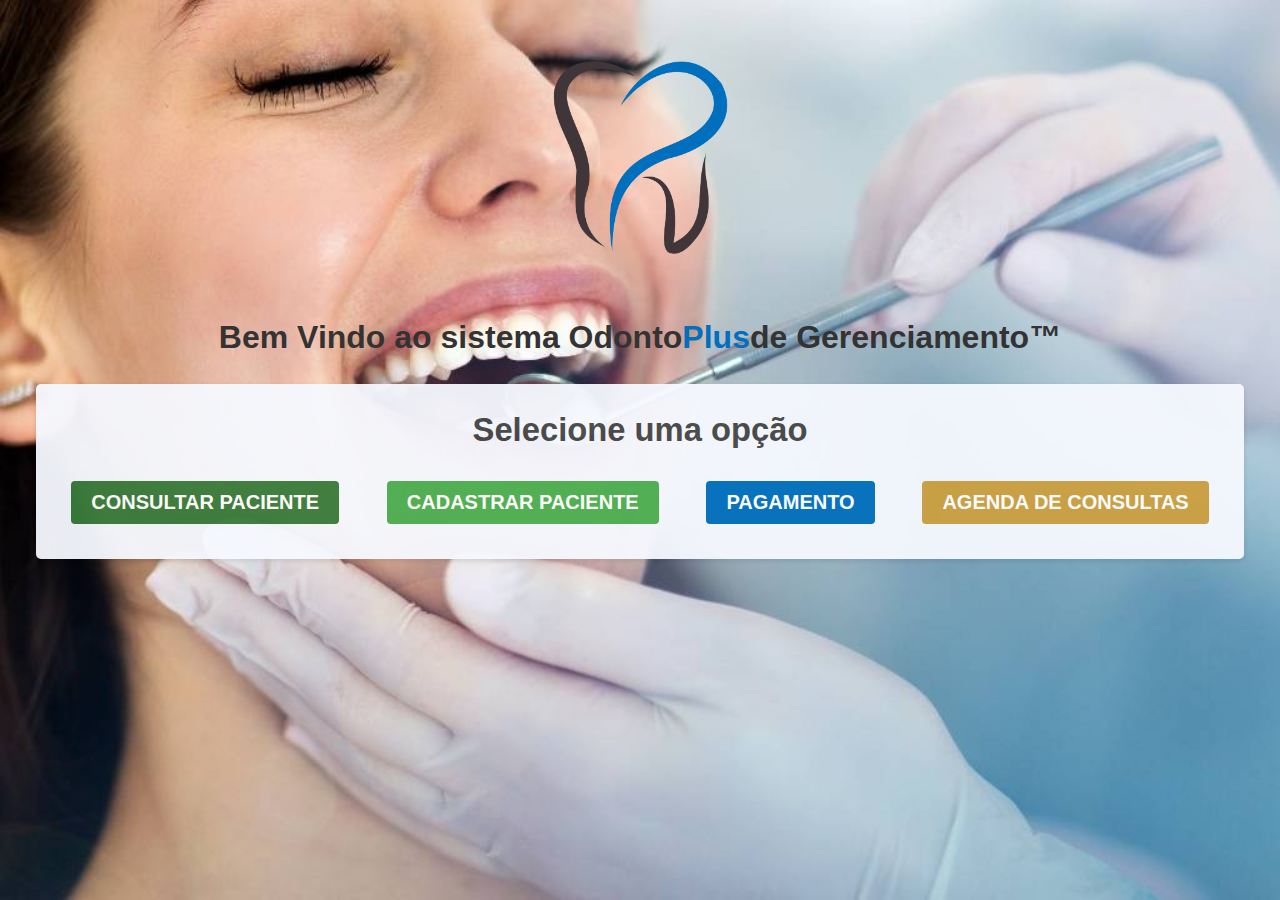
<file: index.html>
<!DOCTYPE html>
<html lang="pt-br">
<head>
    <meta charset="UTF-8">
    <title>OdontoPlus Homepage</title>
    <link rel="stylesheet" href="style.css" />
    <script>
        function checkFields() {
            var text1 = document.getElementById("text1").value;
            var text2 = document.getElementById("text2").value;

            if (text1 === '' || text2 === '') {
                alert("Preencha os campos Nome e CPF");
            } else {
                redirectToPage2(); //vai para a tela logado.html aqui ussei o // para bugar o script, dentro do script melhor usar // p comentar
            }
        }

        function redirectToPage1() {
            window.location.href = "app.html";
        }

        function redirectToPage2() {
            window.location.href = "logado.html";
        }

        function redirectToPage3() {
            window.location.href = "cadastro.html";
        }

        function redirectToPage4() {
            window.location.href = "pagamento.html";
        }    
         
        function redirectToPage5() {
            window.location.href = "consultar.html";
        }   

        function redirectToPage6() {
            window.location.href = "index.html";
        }  

        function redirectToPage7() {
            window.location.href = "pagconfirmado.html";
        }  

        function redirectToPage8() {
            window.location.href = "calen.html";
        }  

        function redirectToPage9() {
            window.location.href = "cadcon.html";
        } 

    </script>  <!--Aqui nÃ£o usei div pq era mais facil amarrar direto no script-->
</head>
<body>
    <header>
        <div class="logo">
             <a href="index.html" title="OdontoPlus - Homepage"><img src="logo.png" alt="Logo" width="250"></a>
        </div>
    </header>

    <h1 class="subtitulo">Bem Vindo ao sistema Odonto<span style="color: rgb(1, 111, 189);">Plus</span> de Gerenciamento™</h1>
    <br>
    <div class="main-container">
        <div class="container-home">
            <h3 style="color: #464646;">Selecione uma opção</h3>
            <button onclick="redirectToPage5()" style="background-color:#397c3b ;">CONSULTAR PACIENTE</button>
            <button onclick="redirectToPage3()">CADASTRAR PACIENTE</button>
            <button onclick="redirectToPage4()" style="background-color: rgb(1, 111, 189);">PAGAMENTO</button>
            <button onclick="redirectToPage8()" style="background-color: rgb(205, 160, 63);">AGENDA DE CONSULTAS</button>
        </div>
    </div>
</body>
</html>
</file>
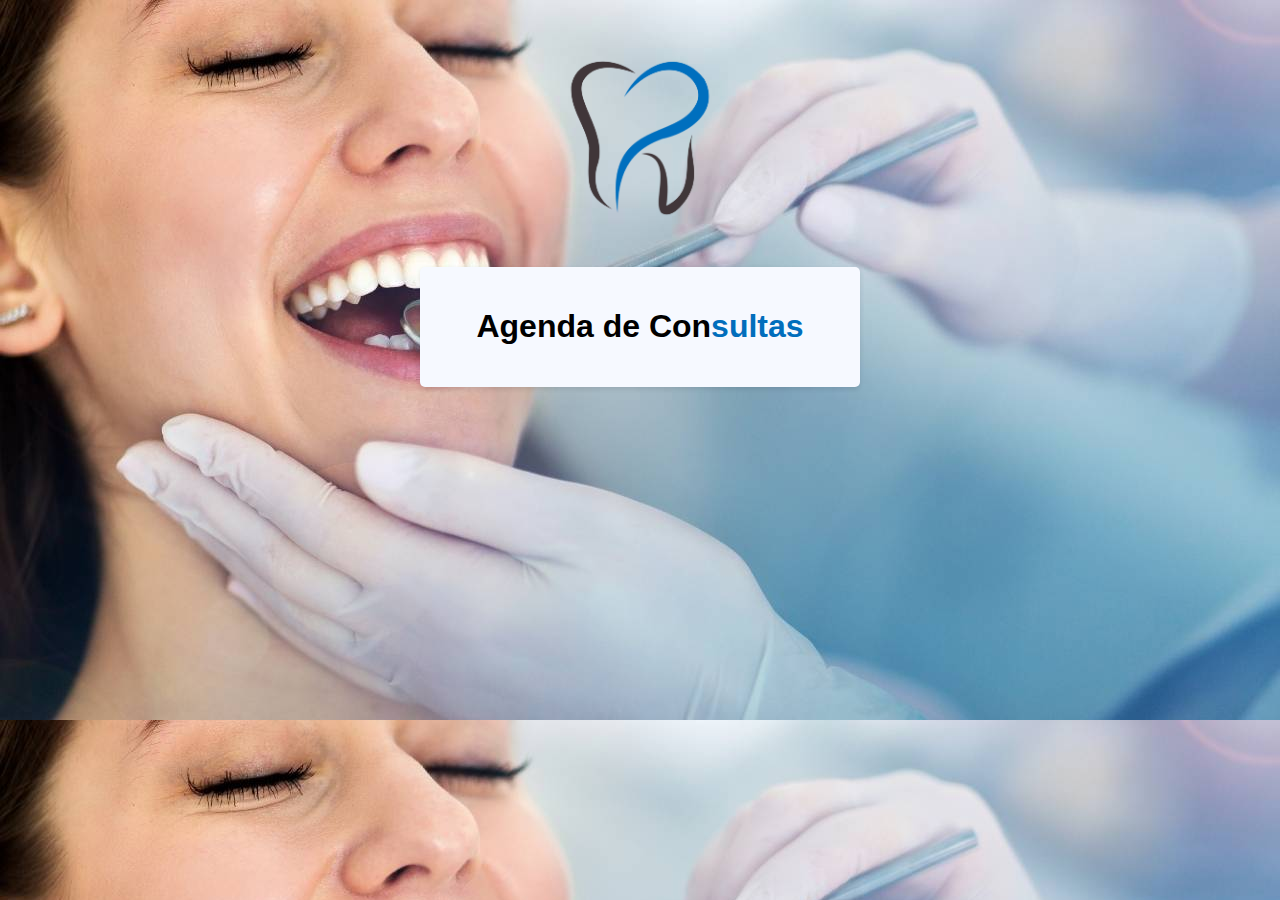
<file: agendaconsultas.html>
<!DOCTYPE html>
<html lang="pt-br">
<head>
    <meta charset="UTF-8">
    <meta name="viewport" content="width=device-width, initial-scale=1.0">
    <style>
        body {
            font-family: Arial, sans-serif;
            background-size: cover;
            text-align: center;
            padding-top: 5px;
        }

        .container {
        max-width: 400px;
        margin: 0 auto;
        background-color: #f6f9ff;
        padding: 20px;
        border-radius: 5px;
        box-shadow: 0 2px 5px rgba(0, 0, 0, 0.1);
        }

    </style>
    <title>Agenda de Consultas OndontoPlus</title>
</head>
<body background="fundo.jpg">
    <div class="logo-container">
        <a href="index.html" title="OdontoPlus - Homepage">
           <img src="logo.png" alt="Logo" width="250">
       </a>
   </div>
   <div class="container">
        <h1>Agenda de Con<span style="color: #016ebc;">sultas</span></h1>
   </div>

</body>
</html>
</file>
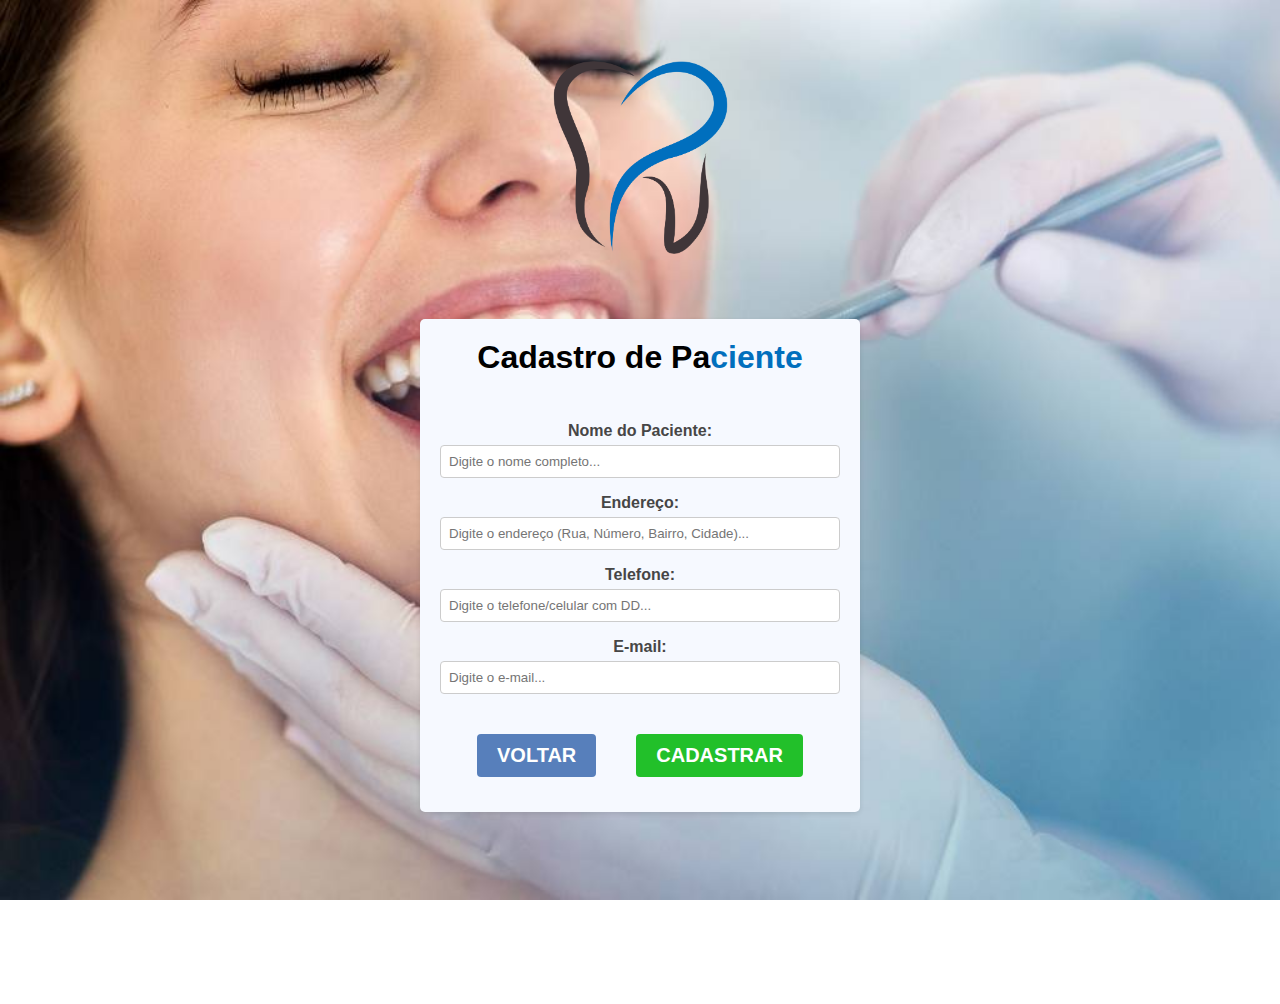
<file: cadastro.html>
<!DOCTYPE html>
<html lang="pt-br">
<head>
    <meta charset="UTF-8">
    <meta name="viewport" content="width=device-width, initial-scale=1.0">
    <title>Cadastro - OdontoPlus</title>
    <link rel="stylesheet" href="style.css" />
    <script>
      function checkFields() {
          var text1 = document.getElementById("text1").value;
          var text2 = document.getElementById("text2").value;

          if (text1 === '' || text2 === '') {
              alert("Preencha os campos Nome e CPF");
          } else {
              redirectToPage2(); //vai para a tela logado.html aqui ussei o // para bugar o script, dentro do script melhor usar // p comentar
          }
      }

      function redirectToPage1() {
          window.location.href = "app.html";
      }

      function redirectToPage2() {
          window.location.href = "logado.html";
      }

      function redirectToPage3() {
          window.location.href = "cadastro.html";
      }

      function redirectToPage4() {
          window.location.href = "pagamento.html";
      }    
       
      function redirectToPage5() {
          window.location.href = "consultar.html";
      }   

      function redirectToPage6() {
          window.location.href = "index.html";
      }  

      function redirectToPage7() {
          window.location.href = "pagconfirmado.html";
      }  

      function redirectToPage8() {
          window.location.href = "calen.html";
      }  

      function redirectToPage9() {
          window.location.href = "cadcon.html";
      } 

  </script>  <!--Aqui nÃ£o usei div pq era mais facil amarrar direto no script-->
</head>
<body>
    <header>
        <div class="logo">
             <a href="index.html" title="OdontoPlus - Homepage"><img src="logo.png" alt="Logo" width="250"></a>
        </div>
    </header>

    <div class="main-container">
        <div class="container-cadastro">
            <h1>Cadastro de Pa<span style="color: #016fbd;">ciente</span></h1>

            <form action="cadcon.html">
              <div class="form-group">
                <label for="nome">Nome do Paciente:</label>
                <input type="text" id="nome" name="nome" required placeholder="Digite o nome completo..." >
              </div>
        
              <div class="form-group">
                <label for="endereco">Endereço:</label>
                <input type="text" id="endereco" name="endereco" required placeholder="Digite o endereço (Rua, Número, Bairro, Cidade)...">
              </div>
        
              <div class="form-group">
                <label for="telefone">Telefone:</label>
                <input type="text" id="telefone" name="telefone" required placeholder="Digite o telefone/celular com DD...">
              </div>
        
              <div class="form-group">
                <label for="email">E-mail:</label>
                <input type="email" id="email" name="email" required placeholder="Digite o e-mail...">
              </div> 
            </form>

            <div class="botoes-cadastro">
                <div>
                    <a href="index.html"><button style="background-color: rgb(87, 127, 187);" onclick="redirectToPage6()">VOLTAR</button> </a>
                </div>  
                <div>
                    <a href="cadcon.html"><button style="background-color: rgb(34, 192, 42);" onclick="redirectToPage9()">CADASTRAR</button> </a>
                </div>
            </div>
        </div>
    </div>
</body>
</html>
</file>
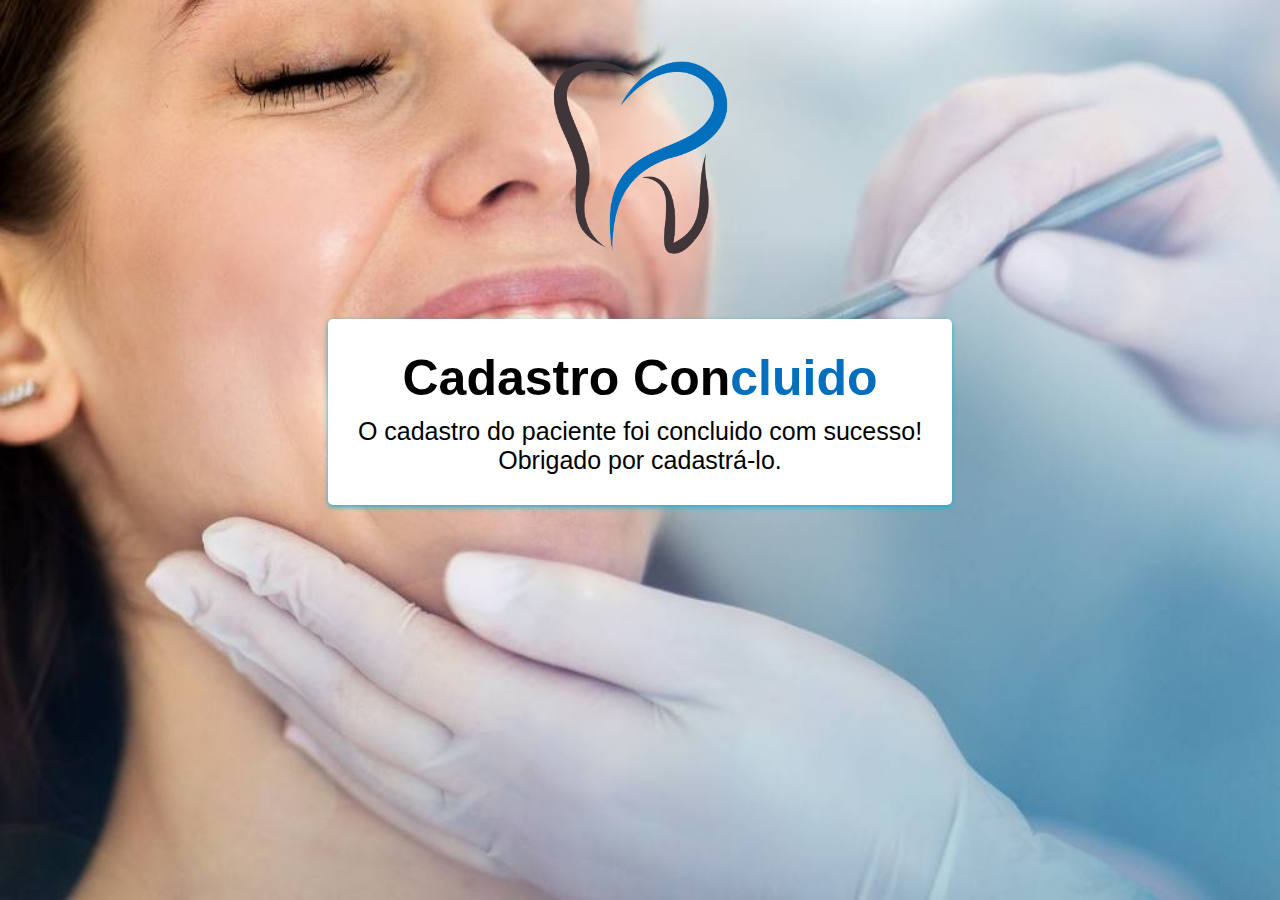
<file: cadcon.html>
<!DOCTYPE html>
<html lang="pt-br">
<head>

  <meta charset="UTF-8" />
  <link rel="stylesheet" href="style.css" />
  <title>Cadastro Concluido</title>

  <link rel="stylesheet" href="style.css" />
  <title>Cadastro Concluido</title>

  <script>
    setTimeout(function() {
      window.location.href = "index.html";
    }, 3000); // Redireciona para a página inicial após 3 segundos (3000 milissegundos)
  </script>
</head>
<body>
  <header>
    <div class="logo">
         <a href="index.html" title="OdontoPlus - Homepage"><img src="logo.png" alt="Logo" width="250"></a>
    </div>
  </header>
  <div class="main-container">
    <div class="container-cadcon">
      <h1>Cadastro Con<span>cluido</span></h1>
      <p>O cadastro do paciente foi concluido com sucesso!</p>
      <p>Obrigado por cadastrá-lo.</p>
    </div>
  </div>

</body>
</html>
</file>
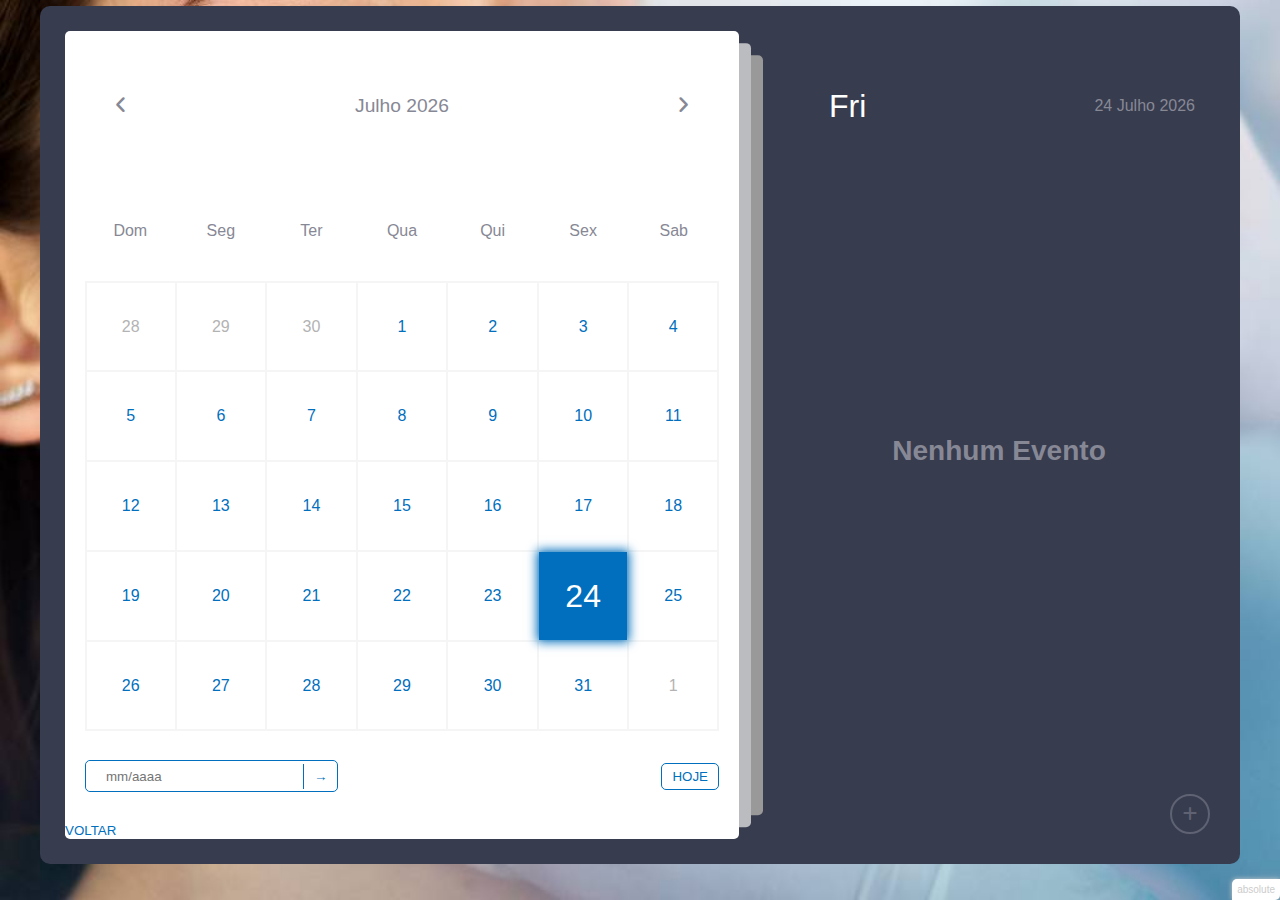
<file: calen.html>
<!DOCTYPE html>
<html lang="pt-br">
  <head>
    <meta charset="UTF-8" />
    <meta http-equiv="X-UA-Compatible" content="IE=edge" />
    <meta name="viewport" content="width=device-width, initial-scale=1.0" />
    <meta name="description"/>
    <meta name="keywords"/>

  <style>
    body {
      background-size: cover;

      background-repeat: no-repeat;
      background-attachment: fixed;

    }
  </style>

  <link
    rel="stylesheet"
    href="https://cdnjs.cloudflare.com/ajax/libs/font-awesome/6.2.0/css/all.min.css"
  />
  <link rel="stylesheet" href="style_calen.css" />
  <title>Calendário</title>
</head>
<body background="fundo.jpg">
  <div class="container">
      <div class="left">
        <div class="calendar">
          <div class="month">
            <i class="fas fa-angle-left prev"></i>
            <div class="date">Dezembro 2015</div>
            <i class="fas fa-angle-right next"></i>
          </div>
          <div class="weekdays">
            <div>Dom</div>
            <div>Seg</div>
            <div>Ter</div>
            <div>Qua</div>
            <div>Qui</div>
            <div>Sex</div>
            <div>Sab</div>
          </div>
          <div class="days"></div>
          <div class="goto-today">
            <div class="goto">
              <input type="text" placeholder="mm/aaaa" class="date-input" />
              <button class="goto-btn">&rarr;</button>
            </div>
            <button class="today-btn">HOJE</button>
          </div>
            <div>
              <a href="index.html"><button style="background-color: rgb(255, 255, 255); border: #016fbd; border-radius:5px; color:#016fbd; "onclick="redirectToPage1()">VOLTAR </button> </a>
            </div>
        </div>
      
      </div>
      <div class="right">
        <div class="today-date">
          <div class="event-day">Qua</div>
          <div class="event-date">12th dezembro 2022</div>
        </div>
        <div class="events"></div>
        <div class="add-event-wrapper">
          <div class="add-event-header">
            <div class="title">Adicionar Evento</div>
            <i class="fas fa-times close"></i>
          </div>
          <div class="add-event-body">
            <div class="add-event-input">
              <input type="text" placeholder="Nome do Evento" class="event-name" />
            </div>
            <div class="add-event-input">
              <input
                type="text"
                placeholder="Hora do Evento"
                class="event-time-from"
              />
            </div>
            <div class="add-event-input">
              <input
                type="text"
                placeholder="Termino do Evento"
                class="event-time-to"
              />
            </div>
          </div>
          <div class="add-event-footer">
            <button class="add-event-btn">Add Evento</button>
          </div>
        </div>
      </div>
      <button class="add-event">
        <i class="fas fa-plus"></i>
      </button>
  </div>
    
    <script src="script.js"></script>
</body>
</html>
</file>
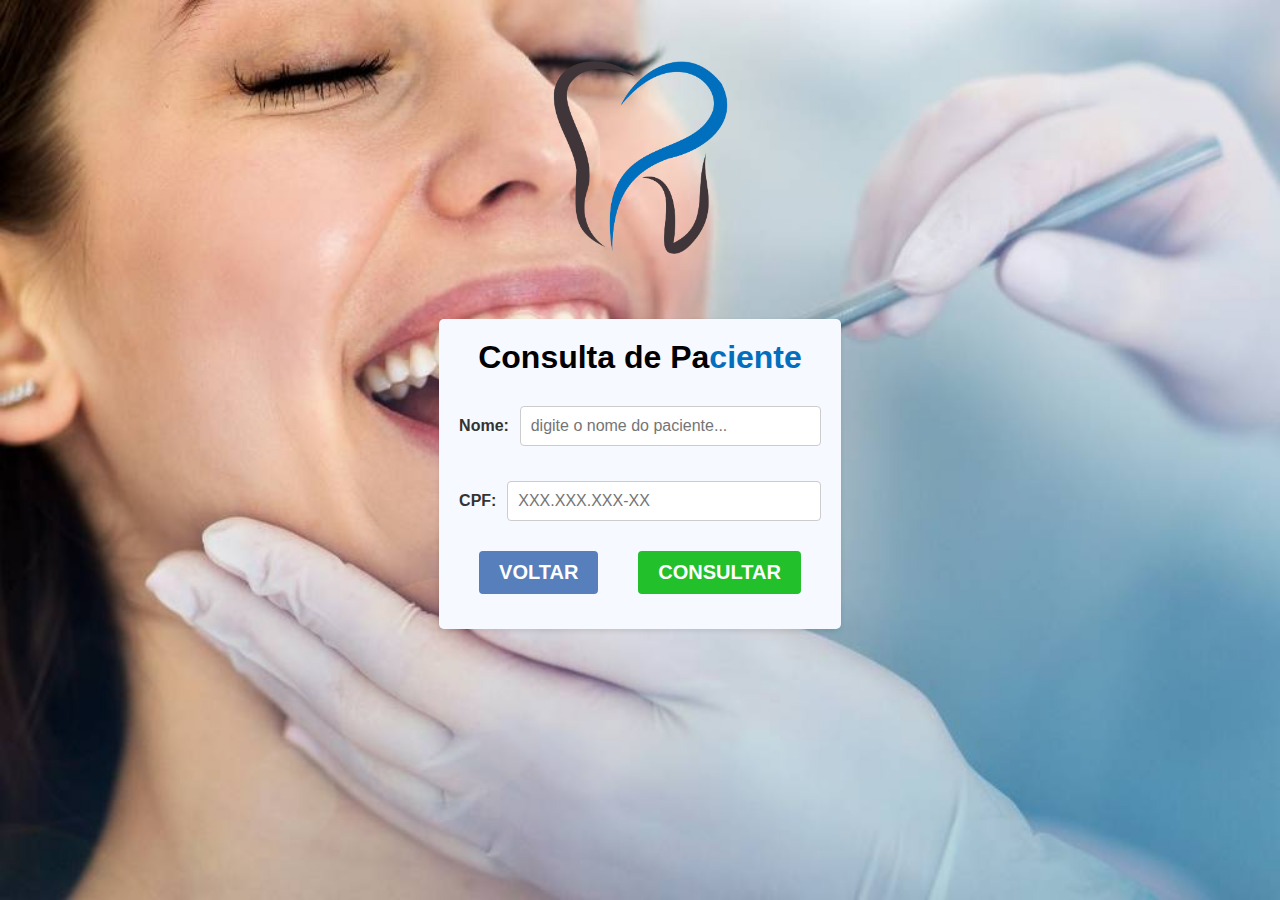
<file: consultar.html>
<!DOCTYPE html>
<html lang="pt-br">
<head>
    <meta charset="UTF-8">
    <meta name="viewport" content="width=device-width, initial-scale=1.0">
    <title>Consultar - OdontoPlus</title>
    <link rel="stylesheet" href="style.css" />
    <script>
        function checkFields() {
            var text1 = document.getElementById("text1").value;
            var text2 = document.getElementById("text2").value;

            if (text1 === '' || text2 === '') {
                alert("Preencha os campos Nome e CPF");
            } else {
                redirectToPage2(); //vai para a tela logado.html aqui ussei o // para bugar o script, dentro do script melhor usar // p comentar
            }
        }

        function redirectToPage1() {
            window.location.href = "app.html";
        }

        function redirectToPage2() {
            window.location.href = "logado.html";
        }

        function redirectToPage3() {
            window.location.href = "cadastro.html";
        }

        function redirectToPage4() {
            window.location.href = "pagamento.html";
        }    
         
        function redirectToPage5() {
            window.location.href = "consultar.html";
        }   

        function redirectToPage6() {
            window.location.href = "index.html";
        }  

        function redirectToPage7() {
            window.location.href = "pagconfirmado.html";
        }  

        function redirectToPage8() {
            window.location.href = "calen.html";
        }  

        function redirectToPage9() {
            window.location.href = "cadcon.html";
        } 

    </script>  <!--Aqui nÃ£o usei div pq era mais facil amarrar direto no script-->
</head>
<body>
    <header>
        <div class="logo">
             <a href="index.html" title="OdontoPlus - Homepage"><img src="logo.png" alt="Logo" width="250"></a>
        </div>
    </header>
    <div class="main-container">
        <div class="container-consultar">
            <h1>Consulta de Pa<span style="color: rgb(1, 111, 189);">ciente</span></h1>
            
            <div class="nome">
                <label><b>Nome: </b></label>
                <input type="text" id="text1" placeholder="digite o nome do paciente..."><br><br>
            </div>

            <div class="espacamento"></div>
            
            <div class="cpf">
                <label><b>CPF: </b></label>
                <input type="text" id="text2" placeholder="XXX.XXX.XXX-XX"><br><br>
            </div>
            
            <div class="botoes-consultar">
                <button style="background-color: rgb(87, 127, 187);" onclick="redirectToPage6()">VOLTAR</button>
                <div>
                    <a href="logado.html"><button style="background-color: rgb(34, 192, 42);" onclick="redirectToPage10()">CONSULTAR</button> </a>
                </div>
            </div>
        </div>
    </div>
</body>
</html>
</file>
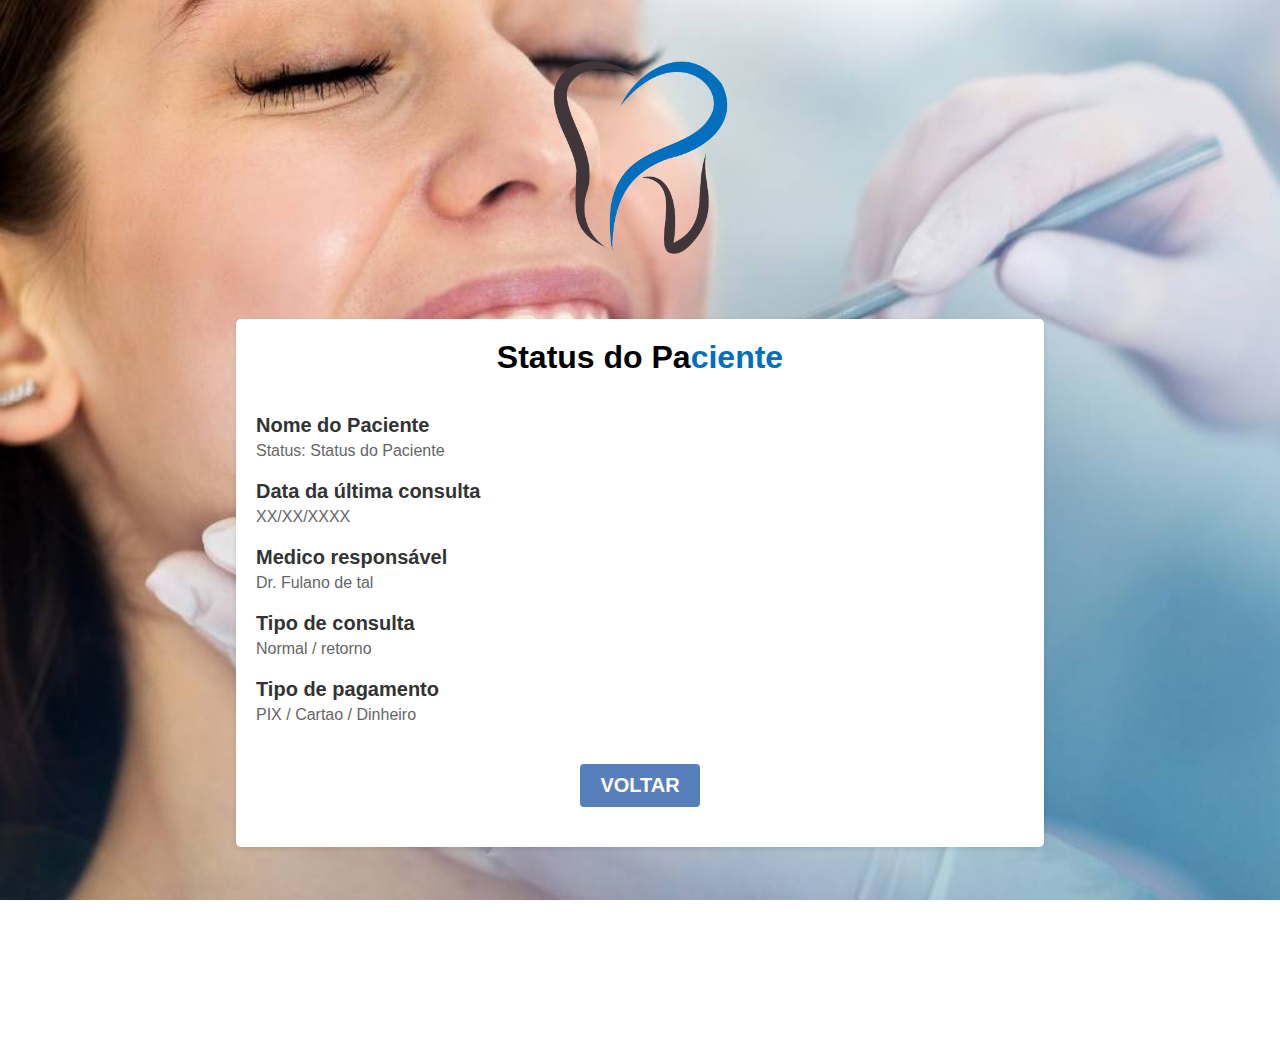
<file: logado.html>
<!DOCTYPE html>
<html lang="pt-br">
<head>
  <meta charset="UTF-8" />
  <title>Status do Paciente</title>
  <link rel="stylesheet" href="style.css" />
</head>
<body background="fundo.jpg">
  <header>
    <div class="logo">
         <a href="index.html" title="OdontoPlus - Homepage"><img src="logo.png" alt="Logo" width="250"></a>
    </div>
  </header>
  <div class="main-container">
    <div class="container-logado">
      <h1>Status do Pa<span>ciente</span></h1>
      
      <div class="paciente">
        <div class="nome">Nome do Paciente</div>
        <div class="status">Status: Status do Paciente</div>
      </div>
      
      <div class="paciente">
        <div class="nome">Data da última consulta</div>
        <div class="status">XX/XX/XXXX</div>
      </div>
      
      <div class="paciente">
        <div class="nome">Medico responsável</div>
        <div class="status">Dr. Fulano de tal</div>
      </div>
      
      <div class="paciente">
        <div class="nome">Tipo de consulta</div>
        <div class="status">Normal / retorno</div>
      </div>
  
      <div class="paciente">
        <div class="nome">Tipo de pagamento</div>
        <div class="status">PIX / Cartao / Dinheiro</div>
      </div>

      <a href="index.html" class="botao-voltar"><button style="background-color: rgb(87, 127, 187);" onclick="redirectToPage6()">VOLTAR</button>
    </div>
  </div>
</body>
</html>
</file>
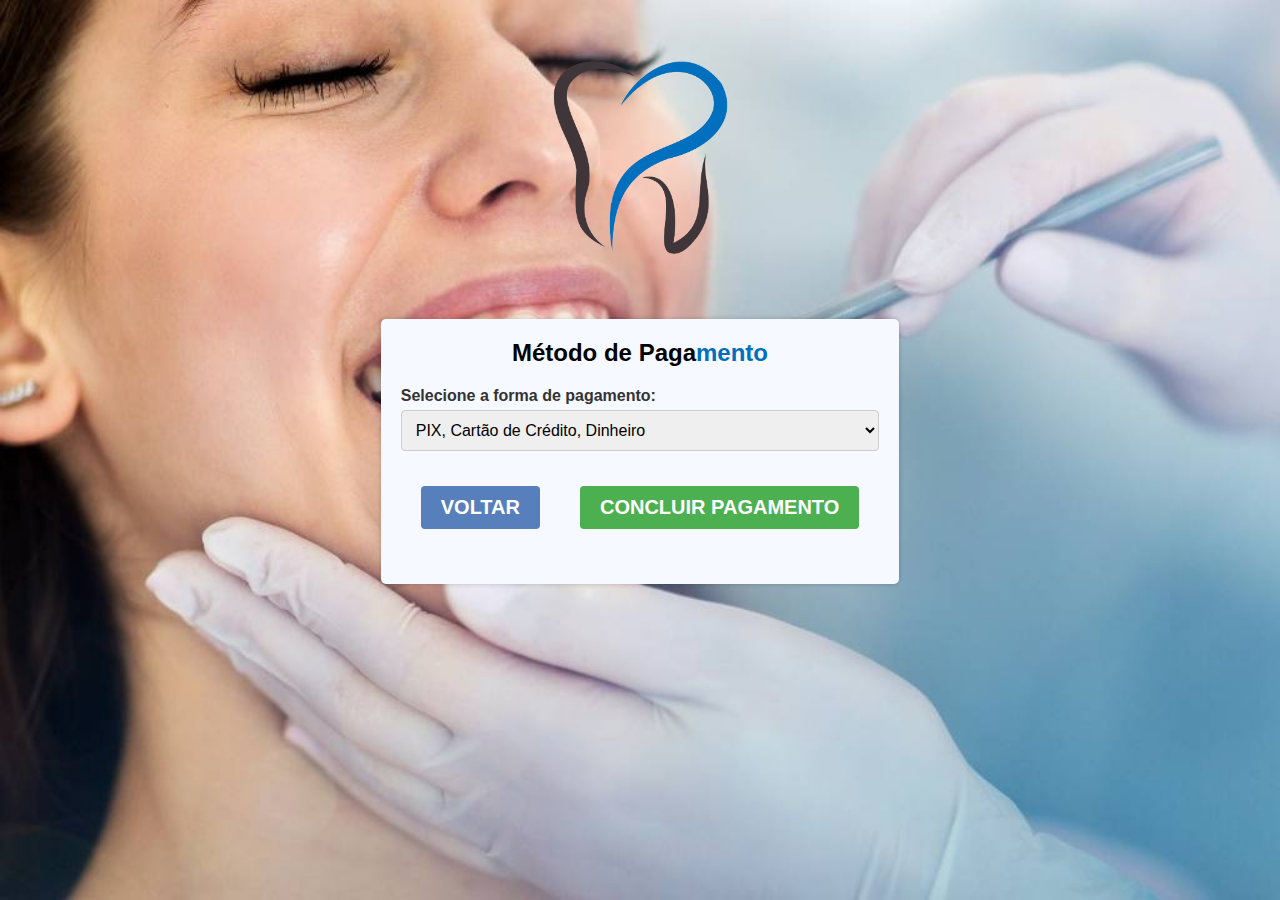
<file: pagamento.html>
<!DOCTYPE html>
<html lang="pt-br">
<head>
    <meta charset="UTF-8">
    <meta name="viewport" content="width=device-width, initial-scale=1.0">
    <title>Pagamento - OdontoPlus</title>
    <link rel="stylesheet" href="style.css" />
    <script>
        function checkFields() {
            var text1 = document.getElementById("text1").value;
            var text2 = document.getElementById("text2").value;

            if (text1 === '' || text2 === '') {
                alert("Preencha os campos Nome e CPF");
            } else {
                redirectToPage2(); //vai para a tela logado.html aqui ussei o // para bugar o script, dentro do script melhor usar // p comentar
            }
        }

        function redirectToPage1() {
            window.location.href = "app.html";
        }

        function redirectToPage2() {
            window.location.href = "logado.html";
        }

        function redirectToPage3() {
            window.location.href = "cadastro.html";
        }

        function redirectToPage4() {
            window.location.href = "pagamento.html";
        }    
         
        function redirectToPage5() {
            window.location.href = "consultar.html";
        }   

        function redirectToPage6() {
            window.location.href = "index.html";
        }  

        function redirectToPage7() {
            window.location.href = "pagconfirmado.html";
        }  

        function redirectToPage8() {
            window.location.href = "calen.html";
        }  

        function redirectToPage9() {
            window.location.href = "cadcon.html";
        } 

    </script>  <!--Aqui nÃ£o usei div pq era mais facil amarrar direto no script-->
</head>
<body>
    <header>
        <div class="logo">
             <a href="index.html" title="OdontoPlus - Homepage"><img src="logo.png" alt="Logo"></a>
        </div>
    </header>

    <div class="main-container">
        <div class="container-pagamento"> <!--aqui estava 'form', mudei para DIV pois o form estava bugando os botoes e só dava refresh na pagina-->
            <h2>Método de Paga<span style="color: rgb(1, 111, 189);">mento</span></h2>

            <label for="opcao">Selecione a forma de pagamento:</label>

            <select id="opcao" name="opcao">
                <option disabled selected value="">PIX, Cartão de Crédito, Dinheiro</option> <!--coloquei um 'placeholder' aqui-->
                <option value="pix">PIX</option>
                <option value="cartao">Cartão de Crédito</option>
                <option value="dinheiro">Dinheiro</option>
            </select>
    
            <div id="pix" style="text-align: center;"> <!--aqui no pagamento por PIX coloquei uma img genérica de QR code para escanear e a opcao de chave-->
                <h3 style="margin-top: 0px;">Pagamento PIX</h3><br>
                <label for="chavePix">QR Code</label>
                <img src="qrcode.png" width="350px"><br><br>
                <label>Chave PIX: <ins>odontoplus@pagamentopix.br</ins></label><br><br>
            </div>
    
            <div id="cartao"> <!--no pagamento em cartao precisaria linkar com algum sistema de pagamento com maquininhas de cartao-->
                <h3>Pagamento com Cartão de Crédito</h3>
                <label for="numeroCartao">Digite o valor do pagamento:</label>
                <input type="text" id="numeroCartao" name="numeroCartao">
            </div>
    
            <div id="dinheiro"> <!-- voce seleciona o valor pago e o troco para ficar registrado no histórico a forma de pagamento e todos os valores da transação-->
                <h3>Pagamento em Dinheiro</h3>
                <label>Valor do Pagamento: </label><input type="text" id="valorPagamento" name="valorPagamento" placeholder="Insira o valor pago pelo paciente..">
                <label>Valor do Troco:</label><input type="text" id="valorTroco" name="valorTroco" placeholder="Insira o valor do troco, caso haja...">
                <!-- Aqui da pra add opcoes do dindin como o troco -->
            </div>
    
            <!-- <input type="submit" value="Finalizar Pagamento"> comentei esse botão pra ficar somente com dois, linkarei o botão de 'CONCLUIR PAGAMENTO' para a pagina pagcon.html-->
    
            <div class  ="botoes-pagamento">
                    <button onclick="redirectToPage6()" style="background-color: rgb(87, 127, 187);">VOLTAR</button>
                    <button onclick="redirectToPage7()">CONCLUIR PAGAMENTO</button>
            </div>
        </div>
    </div>

    <script>
        document.getElementById('opcao').addEventListener('change', function() {
            var selectedOption = this.value;

            document.getElementById('pix').style.display = 'none';
            document.getElementById('cartao').style.display = 'none';
            document.getElementById('dinheiro').style.display = 'none';

            if (selectedOption === 'pix') {
                document.getElementById('pix').style.display = 'block';
            } else if (selectedOption === 'cartao') {
                document.getElementById('cartao').style.display = 'block';
            } else if (selectedOption === 'dinheiro') {
                document.getElementById('dinheiro').style.display = 'block';
            }
        });
        
        function redirectToPage6() {
            window.location.href = "index.html";
        }   

        function redirectToPage7() {
            window.location.href = "pagconfirmado.html";
        }   
    </script>  <!--aqui não usei DIV fiz amarrado direto no script usando o FUNCTION com o REDIRECT e setei uma pagina qualquer e nomei com a pagina que era pra redirecionar-->
</body>
</html>
</file>
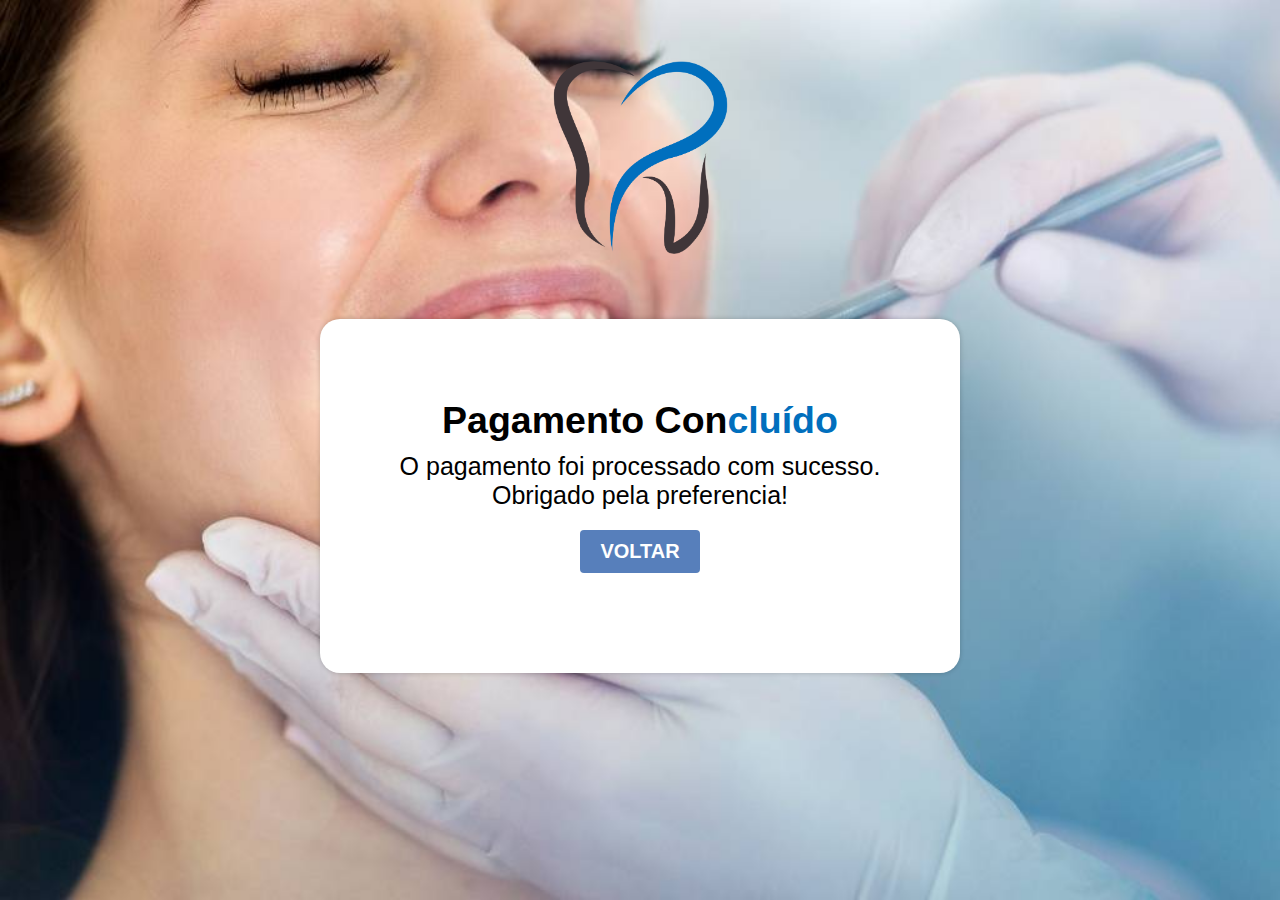
<file: pagconfirmado.html>
<!DOCTYPE html>
<html lang="pt-br">
<head>

    <meta charset="UTF-8" />

    <link rel="stylesheet" href="style.css" />
    <title>Pagamento Concluído</title>
</head>
<body background="fundo.jpg">
    <header>
        <div class="logo">
             <a href="index.html" title="OdontoPlus - Homepage"><img src="logo.png" alt="Logo" width="250"></a>
        </div>
    </header>

    <div class="main-container">
        <div class="container-pagconfirmado">
            <h2>Pagamento Con<span>cluído</span></h2>
            <p>O pagamento foi processado com sucesso.</p>
            <p>Obrigado pela preferencia!</p>
            <a class="back-btn" href="index.html"><button style="background-color: rgb(87, 127, 187);" onclick="redirectToPage6()">VOLTAR</button></a> <!--esse botao volta pro comeco USEI UMA DIV DE CLASSE CONTAINER para fazer o redirecionanmento-->
        </div>
    </div>

</body>
</html>
</file>
<file: style.css>
* {
    margin: 0px;
    padding: 0px;
}
body {
    background-image: url(fundo.jpg) ;
    background-size: cover;
    background-repeat: no-repeat;
    background-attachment: fixed;
    width: 100%;
    height: 100vh;
    margin: 0px;
    font-family: Arial, sans-serif;
}
header {
    display: flex;
    justify-content: center;
}
header img {
    width: 35vh;
}
.main-container { /*div usada para manter todos os elementos no meio da pagina*/
    display: flex;
    justify-content: center;
}
label {
    color: #464646;
}
button {
    background-color: #4CAF50;
    color: white;
    padding: 10px 20px;
    border: none;
    border-radius: 4px;
    cursor: pointer;
    font-size: 20px;
    font-weight: bold;
    margin: 20px;
}
span {
    color: #016fbd;
}
/*--------------PAGINA HOME---------------*/
.subtitulo {
    display: flex;
    justify-content: center;
    color: #333;
    margin-bottom: 10px;
}
.container-home {
    max-width: 100%;
    max-weight: 100%;
    margin: 0 auto;
    margin-bottom: 15%;
    background-color: #f6f9ff;
    padding: 15px;
    border-radius: 5px;
    font-size: 28px;
    box-shadow: 0 2px 5px rgba(0, 0, 0, 0.1);
    opacity: 0.95;
    text-align: center;
}
.container-home h3 {
    padding: 1%;
}

/*-------------PAGINA CONSULTAR--------------*/
.container-consultar {
    width: auto;
    margin: 0 auto;
    margin-bottom: 15%;
    background-color: #f6f9ff;
    padding: 20px;
    padding-bottom: 40px;
    border-radius: 5px;
    box-shadow: 0 2px 5px rgba(0, 0, 0, 0.1);
    text-align: center;
}
.container-consultar h1 {
    padding-bottom: 30px;
}
.container-consultar label {
    margin-right: 3%;
}
.container-consultar .nome, .container-consultar .cpf {
    display: flex;
    flex-direction: row;
    align-items: baseline;
}
.container-consultar .espacamento {
    width: 100%;
    height: 10%;
}
.container-consultar input[type="text"] {
    width: 100%;
    padding: 10px;
    border: 1px solid #ccc;
    border-radius: 4px;
    box-sizing: border-box;
    font-size: 16px;
    margin-bottom: 10px;
}
.botoes-consultar {
    display: flex;
    flex-direction: row;
    justify-content: center;
    flex-wrap: wrap;
}

/*-------------PAGINA CADASTRO--------------*/
.container-cadastro {
    width: 400px;
    margin: 0 auto;
    margin-bottom: 15%;
    background-color: #f6f9ff;
    padding-bottom: 15px;
    padding-left:20px;
    padding-top: 20px;
    padding-right: 20px;
    border-radius: 5px;
    box-shadow: 0 2px 5px rgba(0, 0, 0, 0.1);
    text-align: center;
}
.container-cadastro h1 {
    padding-bottom: 30px;
}
.container-cadastro label {
    color: #464646;
    font-weight: bold;
    width: 300px;
    position: relative;
    left: 50%;
    transform: translateX(-50%);
    margin-top: 4%;
}
.container-cadastro input {
    margin-top: 0px;
}
.container-cadastro input[type="text"], .container-cadastro input[type="email"] {
    width: 100%;
    padding: 8px;
    border: 1px solid #ccc;
    border-radius: 4px;
    box-sizing: border-box;
}
.botoes-cadastro {
    margin-top: 5%;
    display: flex;
    flex-direction: row;
    justify-content: center;
}

/*-------------PAGINA PAGAMENTO--------------*/
.container-pagamento select, .container-pagamento input[type="text"], .container-pagamento input[type="submit"] {
    width: 100%;
    padding: 10px;
    margin-bottom: 15px;
    border: 1px solid #ccc;
    border-radius: 4px;
    box-sizing: border-box;
    font-size: 16px;
}
#pix, #cartao, #dinheiro {
    display: none;
}
a:-webkit-any-link {
    color: -webkit-link;
    cursor: pointer;
    text-decoration: none;
}
.container-pagamento {
    max-width: 500px;
    margin: 0 auto;
    margin-bottom: 15%;
    background-color: #f6f9ff;
    padding-bottom: 35px;
    padding-left:20px;
    padding-top: 20px;
    padding-right: 20px;
    border-radius: 5px;
    box-shadow: 0 0 5px rgba(0, 0, 0, 0.2);
}
.container-pagamento h2 {
    text-align: center;
    margin-bottom: 20px;
}
label {
    display: block;
    margin-bottom: 5px;
    color: #333;
    font-weight: bold;
}
.botoes-pagamento {
    display: flex;
    flex-direction: row;
    justify-content: center;
}
.container-pagamento h3 {
    margin-top: 15px;
    margin-bottom: 20px;
}

/*-------------PAGINA LOGADO--------------*/
.container-logado {

    width: 600px;

    width: 60%;

    margin: 0 auto;
    margin-bottom: 15%;
    background-color: #fff;
    padding: 20px;
    border-radius: 5px;
    box-shadow: 0 2px 5px rgba(0, 0, 0, 0.1);
}
.paciente {
    text-align: left;
    margin-bottom: 20px;
}

.paciente .nome {
    font-weight: bold;
    color: #333;
    font-size: 20px;
}

.paciente .status {
    margin-top: 5px;
    color: #666;
}
.container-logado h1{
    display: flex;
    justify-content: center;
    margin-bottom: 5%;
}
.container-logado .botao-voltar {
    display: flex;
    justify-content: center;
}

/*--------PAGINA CADCON (CADASTRO CONFIRMADO)-----------*/
.container-cadcon {

    max-width: 600px;
    margin: 0 auto;
    background-color: #ffffff;
    padding: 20px;

    max-width: 100%;
    margin: 0 auto;
    background-color: #ffffff;
    padding: 30px;
    font-size: 25px;

    border-radius: 5px;
    box-shadow: 0 2px 5px #1bb3ce;
    text-align: center;
}
.container-cadcon h1{
    margin-bottom: 10px;
}

/*--------PAGINA PAGCON (PAGAMENTO CONFIRMADO)-----------*/
.container-pagconfirmado {

    background-color: #fff;
    padding: 20px;
    border-radius: 5px;

    max-width: 100%;
    margin: 0 auto;
    font-size: 25px;
    background-color: #fff;
    padding: 80px;
    border-radius: 20px;

    box-shadow: 0 0 5px rgba(0, 0, 0, 0.2);
    text-align: center;
}

.container-pagconfirmado h2{
    margin-bottom: 10px;

}

}
</file>
<file: style_calen.css>
:root {
  --primary-clr: #016fbd;
}
* {
  margin: 0;
  padding: 0;
  box-sizing: border-box;
  font-family: "Poppins", sans-serif;
}
/* barra de rolagem da pg */
::-webkit-scrollbar {
  width: 5px;
}
::-webkit-scrollbar-track {
  background: #f5f5f5;
  border-radius: 50px;
}
::-webkit-scrollbar-thumb {
  background: var(--primary-clr);
  border-radius: 50px;
}
header {
  display: flex;
  justify-content: space-evenly;
}

body {
  position: relative;
  min-height: 100vh;
  display: flex;
  flex-direction: column;
  align-items: center;
  justify-content: center;
  padding-bottom: 30px;
  background-color: #e2e1dc;
}
.container {
  position: relative;
  width: 1200px;
  min-height: 850px;
  margin: 0 auto;
  padding: 5px;
  color: #fff;
  display: flex;

  border-radius: 10px;
  background-color: #373c4f;
}
.left {
  width: 60%;
  padding: 20px;
}
.calendar {
  position: relative;
  width: 100%;
  height: 100%;
  display: flex;
  flex-direction: column;
  flex-wrap: wrap;
  justify-content: space-between;
  color: #878895;
  border-radius: 5px;
  background-color: #fff;
}
/* por tras dos eventos */
.calendar::before,
.calendar::after {
  content: "";
  position: absolute;
  top: 50%;
  left: 100%;
  width: 12px;
  height: 97%;
  border-radius: 0 5px 5px 0;
  background-color: #d3d4d6d7;
  transform: translateY(-50%);
}
.calendar::before {
  height: 94%;
  left: calc(100% + 12px);
  background-color: rgb(153, 153, 153);
}
.calendar .month {
  width: 100%;
  height: 150px;
  display: flex;
  align-items: center;
  justify-content: space-between;
  padding: 0 50px;
  font-size: 1.2rem;
  font-weight: 500;
  text-transform: capitalize;
}
.calendar .month .prev,
.calendar .month .next {
  cursor: pointer;
}
.calendar .month .prev:hover,
.calendar .month .next:hover {
  color: var(--primary-clr);
}
.calendar .weekdays {
  width: 100%;
  height: 100px;
  display: flex;
  align-items: center;
  justify-content: space-between;
  padding: 0 20px;
  font-size: 1rem;
  font-weight: 500;
  text-transform: capitalize;
}
.weekdays div {
  width: 14.28%;
  height: 100%;
  display: flex;
  align-items: center;
  justify-content: center;
}
.calendar .days {
  width: 100%;
  display: flex;
  flex-wrap: wrap;
  justify-content: space-between;
  padding: 0 20px;
  font-size: 1rem;
  font-weight: 500;
  margin-bottom: 20px;
}
.calendar .days .day {
  width: 14.28%;
  height: 90px;
  display: flex;
  align-items: center;
  justify-content: center;
  cursor: pointer;
  color: var(--primary-clr);
  border: 1px solid #f5f5f5;
}
.calendar .days .day:nth-child(7n + 1) {
  border-left: 2px solid #f5f5f5;
}
.calendar .days .day:nth-child(7n) {
  border-right: 2px solid #f5f5f5;
}
.calendar .days .day:nth-child(-n + 7) {
  border-top: 2px solid #f5f5f5;
}
.calendar .days .day:nth-child(n + 29) {
  border-bottom: 2px solid #f5f5f5;
}

.calendar .days .day:not(.prev-date, .next-date):hover {
  color: #fff;
  background-color: var(--primary-clr);
}
.calendar .days .prev-date,
.calendar .days .next-date {
  color: #b3b3b3;
}
.calendar .days .active {
  position: relative;
  font-size: 2rem;
  color: #fff;
  background-color: var(--primary-clr);
}
.calendar .days .active::before {
  content: "";
  position: absolute;
  top: 0;
  left: 0;
  width: 100%;
  height: 100%;
  box-shadow: 0 0 10px 2px var(--primary-clr);
}
.calendar .days .today {
  font-size: 2rem;
}
.calendar .days .event {
  position: relative;
}
.calendar .days .event::after {
  content: "";
  position: absolute;
  bottom: 10%;
  left: 50%;
  width: 75%;
  height: 6px;
  border-radius: 30px;
  transform: translateX(-50%);
  background-color: var(--primary-clr);
}
.calendar .days .day:hover.event::after {
  background-color: #fff;
}
.calendar .days .active.event::after {
  background-color: #fff;
  bottom: 20%;
}
.calendar .days .active.event {
  padding-bottom: 10px;
}
.calendar .goto-today {
  width: 100%;
  height: 50px;
  display: flex;
  align-items: center;
  justify-content: space-between;
  gap: 5px;
  padding: 0 20px;
  margin-bottom: 20px;
  color: var(--primary-clr);
}
.calendar .goto-today .goto {
  display: flex;
  align-items: center;
  border-radius: 5px;
  overflow: hidden;
  border: 1px solid var(--primary-clr);
}
.calendar .goto-today .goto input {
  width: 100%;
  height: 30px;
  outline: none;
  border: none;
  border-radius: 5px;
  padding: 0 20px;
  color: var(--primary-clr);
  border-radius: 5px;
}
.calendar .goto-today button {
  padding: 5px 10px;
  border: 1px solid var(--primary-clr);
  border-radius: 5px;
  background-color: transparent;
  cursor: pointer;
  color: var(--primary-clr);
}
.calendar .goto-today button:hover {
  color: #fff;
  background-color: var(--primary-clr);
}
.calendar .goto-today .goto button {
  border: none;
  border-left: 1px solid var(--primary-clr);
  border-radius: 0;
}
.container .right {
  position: relative;
  width: 40%;
  min-height: 100%;
  padding: 20px 0;
}

.right .today-date {
  width: 100%;
  height: 50px;
  display: flex;
  flex-wrap: wrap;
  gap: 10px;
  align-items: center;
  justify-content: space-between;
  padding: 0 40px;
  padding-left: 70px;
  margin-top: 50px;
  margin-bottom: 20px;
  text-transform: capitalize;
}
.right .today-date .event-day {
  font-size: 2rem;
  font-weight: 500;
}
.right .today-date .event-date {
  font-size: 1rem;
  font-weight: 400;
  color: #878895;
}
.events {
  width: 100%;
  height: 100%;
  max-height: 600px;
  overflow-x: hidden;
  overflow-y: auto;
  display: flex;
  flex-direction: column;
  padding-left: 4px;
}
.events .event {
  position: relative;
  width: 95%;
  min-height: 70px;
  display: flex;
  justify-content: center;
  flex-direction: column;
  gap: 5px;
  padding: 0 20px;
  padding-left: 50px;
  color: #fff;
  background: linear-gradient(90deg, #3f4458, transparent);
  cursor: pointer;
}
/* mesmo evento */
.events .event:nth-child(even) {
  background: transparent;
}
.events .event:hover {
  background: linear-gradient(90deg, var(--primary-clr), transparent);
}
.events .event .title {
  display: flex;
  align-items: center;
  pointer-events: none;
}
.events .event .title .event-title {
  font-size: 1rem;
  font-weight: 400;
  margin-left: 20px;
}
.events .event i {
  color: var(--primary-clr);
  font-size: 0.5rem;
}
.events .event:hover i {
  color: #fff;
}
.events .event .event-time {
  font-size: 0.8rem;
  font-weight: 400;
  color: #878895;
  margin-left: 15px;
  pointer-events: none;
}
.events .event:hover .event-time {
  color: #fff;
}
/* adicionar marca no evento */
.events .event::after {
  content: "✓";
  position: absolute;
  top: 50%;
  right: 0;
  font-size: 3rem;
  line-height: 1;
  display: none;
  align-items: center;
  justify-content: center;
  opacity: 0.3;
  color: var(--primary-clr);
  transform: translateY(-50%);
}
.events .event:hover::after {
  display: flex;
}
.add-event {
  position: absolute;
  bottom: 30px;
  right: 30px;
  width: 40px;
  height: 40px;
  display: flex;
  align-items: center;
  justify-content: center;
  font-size: 1rem;
  color: #878895;
  border: 2px solid #878895;
  opacity: 0.5;
  border-radius: 50%;
  background-color: transparent;
  cursor: pointer;
}
.add-event:hover {
  opacity: 1;
}
.add-event i {
  pointer-events: none;
}
.events .no-event {
  width: 100%;
  height: 100%;
  display: flex;
  align-items: center;
  justify-content: center;
  font-size: 1.5rem;
  font-weight: 500;
  color: #878895;
}
.add-event-wrapper {
  position: absolute;
  bottom: 100px;
  left: 50%;
  width: 90%;
  max-height: 0;
  overflow: hidden;
  border-radius: 5px;
  background-color: #fff;
  transform: translateX(-50%);
  transition: max-height 0.5s ease;
}
.add-event-wrapper.active {
  max-height: 300px;
}
.add-event-header {
  width: 100%;
  height: 50px;
  display: flex;
  align-items: center;
  justify-content: space-between;
  padding: 0 20px;
  color: #373c4f;
  border-bottom: 1px solid #f5f5f5;
}
.add-event-header .close {
  font-size: 1.5rem;
  cursor: pointer;
}
.add-event-header .close:hover {
  color: var(--primary-clr);
}
.add-event-header .title {
  font-size: 1.2rem;
  font-weight: 500;
}
.add-event-body {
  width: 100%;
  height: 100%;
  display: flex;
  flex-direction: column;
  gap: 5px;
  padding: 20px;
}
.add-event-body .add-event-input {
  width: 100%;
  height: 40px;
  display: flex;
  align-items: center;
  justify-content: space-between;
  gap: 10px;
}
.add-event-body .add-event-input input {
  width: 100%;
  height: 100%;
  outline: none;
  border: none;
  border-bottom: 1px solid #f5f5f5;
  padding: 0 10px;
  font-size: 1rem;
  font-weight: 400;
  color: #373c4f;
}
.add-event-body .add-event-input input::placeholder {
  color: #a5a5a5;
}
.add-event-body .add-event-input input:focus {
  border-bottom: 1px solid var(--primary-clr);
}
.add-event-body .add-event-input input:focus::placeholder {
  color: var(--primary-clr);
}
.add-event-footer {
  display: flex;
  align-items: center;
  justify-content: center;
  padding: 20px;
}
.add-event-footer .add-event-btn {
  height: 40px;
  font-size: 1rem;
  font-weight: 500;
  outline: none;
  border: none;
  color: #fff;
  background-color: var(--primary-clr);
  border-radius: 5px;
  cursor: pointer;
  padding: 5px 10px;
  border: 1px solid var(--primary-clr);
}
.add-event-footer .add-event-btn:hover {
  background-color: transparent;
  color: var(--primary-clr);
}

/* consulta as midias */

@media screen and (max-width: 1000px) {
  body {

    align-items: center;

    align-items: flex-start;

    justify-content: flex-start;
  }
  .container {
    min-height: 100vh;
    flex-direction: column;
    border-radius: 0;
  }
  .container .left {
    width: 100%;
    height: 100%;
    padding: 20px 0;
  }
  .container .right {
    width: 100%;
    height: 100%;
    padding: 20px 0;
  }
  .calendar::before,
  .calendar::after {
    top: 100%;
    left: 50%;
    width: 97%;
    height: 12px;
    border-radius: 0 0 5px 5px;
    transform: translateX(-50%);
  }
  .calendar::before {
    width: 94%;
    top: calc(100% + 12px);
  }
  .events {
    padding-bottom: 340px;
  }
  .add-event-wrapper {
    bottom: 100px;
  }
}
@media screen and (max-width: 500px) {
  .calendar .month {
    height: 75px;
  }
  .calendar .weekdays {
    height: 50px;
  }
  .calendar .days .day {
    height: 40px;
    font-size: 0.8rem;
  }
  .calendar .days .day.active,
  .calendar .days .day.today {
    font-size: 1rem;
  }
  .right .today-date {
    padding: 20px;
  }
}

.credits {
  position: absolute;
  bottom: 0;
  left: 0;
  right: 0;
  text-align: center;
  padding: 10px;
  font-size: 12px;
  color: #fff;
  background-color: #016fbd;
}
.credits a {
  color: #fff;
  text-decoration: none;
  font-weight: 600;
}
.credits a:hover {
  text-decoration: underline;
}
</file>
